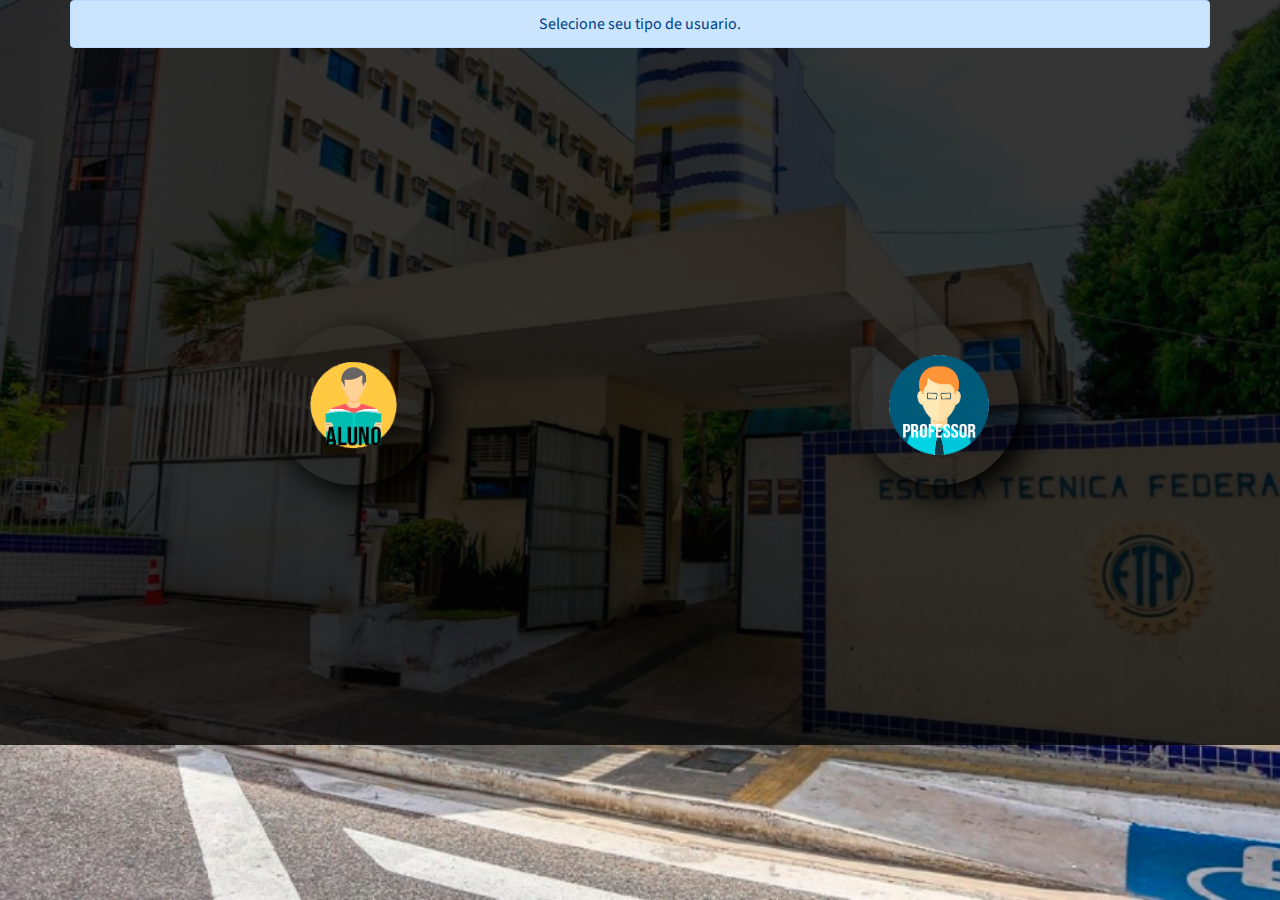
<file: index.html>
<!DOCTYPE html>
<html lang="pt-BR">
<head>
    <meta charset="UTF-8">
    <meta name="viewport" content="width=device-width, initial-scale=1.0">
    <meta http-equiv="X-UA-Compatible" content="ie=edge">
    <title>Início</title>
    <link rel="stylesheet" href="css/inicio.css">
    <link rel="stylesheet" href="css/bootstrap.css">
</head>
<body id="particles-js">
	   <div class="container">
	   <div class="alert alert-primary text-center" role="alert">
					Selecione seu tipo de usuario.
				</div>
            <div class="row">
				<div class="col py-3 px-lg-5">
					<div id="login-button">
						<a href="aluno/consulta.html"><img src="img/aluno.png"></img></a>
					</div>
				</div>
				<div class="col py-3 px-lg-5">	
					<div id="login-button">
						<a href="login_professor.html"> <img src="img/professor.png"></a>
					</div> 
				</div>    
			</div>
		</div>
</body>
<script src="js/main.js"></script>
</html>
</file>
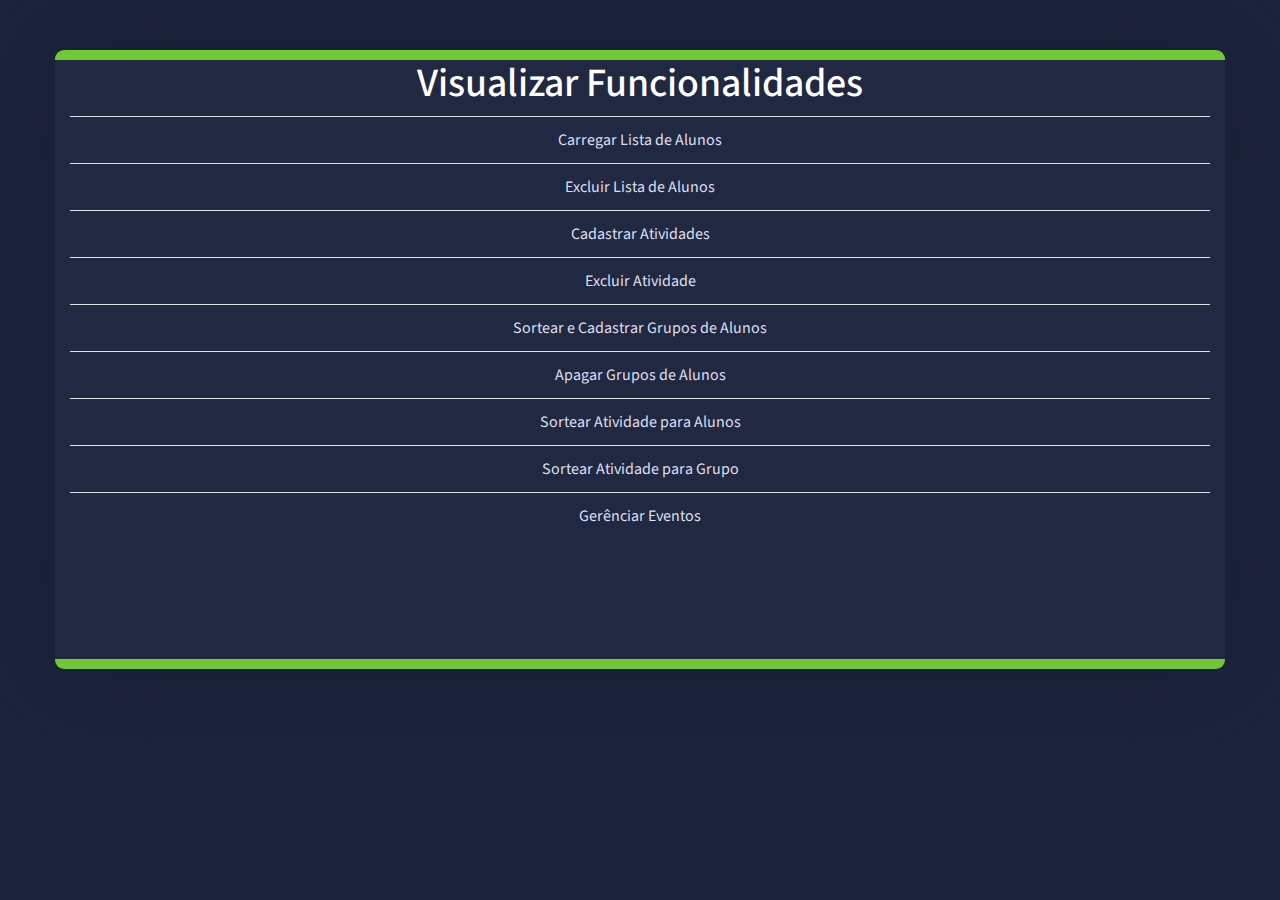
<file: funcionalidades.html>
<!DOCTYPE html>
<html lang="pt-BR">
<head>
    <meta charset="UTF-8">
    <meta name="viewport" content="width=device-width, initial-scale=1.0">
    <meta http-equiv="X-UA-Compatible" content="ie=edge">
    <title>Sistema de Auxílio ao Professor</title>
   <link rel="stylesheet" href="css/style.css">
    <link rel="stylesheet" href="css/bootstrap.css"> 



</head>
<body onload="verAlunoGrupo()">
  <div class="container">
    <h1 class="text-center">Visualizar Funcionalidades</h1>
    
    <table class="table table-hover">
            <tbody class="vizualizarFuncionalidades">
              <tr>
                <td><a href="aluno/index.html#myBtn">Carregar Lista de Alunos</a></td>
              </tr>
              <tr>
                <td><a href="aluno/index.html#myBtn">Excluir Lista de Alunos</a></td>
              </tr>
              <tr>
                <td><a href="atividades/cadastrar_atividade.html">Cadastrar Atividades</a></td>
              </tr>
              <tr>
                <td><a href="atividades/cadastrar_atividade.html">Excluir Atividade</a></td>
              </tr>
              <tr>
                <td><a href="grupo/index.html">Sortear e Cadastrar Grupos de Alunos</a></td>
              </tr>
              <tr>
                <td><a href="grupo/index.html">Apagar Grupos de Alunos</a></td>
              </tr>
              <tr>
                <td><a href="atividades/sorteio-aluno.html">Sortear Atividade para Alunos</a></td>
              </tr>
              <tr>
                <td><a href="grupo/grupo_atividade.html">Sortear Atividade para Grupo</a></td>
              </tr>
              <tr>
                <td><a href="eventos/index.html">Gerênciar Eventos</a></td>
              </tr>
            </tbody>
          </table>



    <!-- Trigger/Open The Modal -->

<br>
<div id="squares" class="col-md-12"></div>
<div class="footer">
 
</div>
</div>

</body>
</html>
</file>
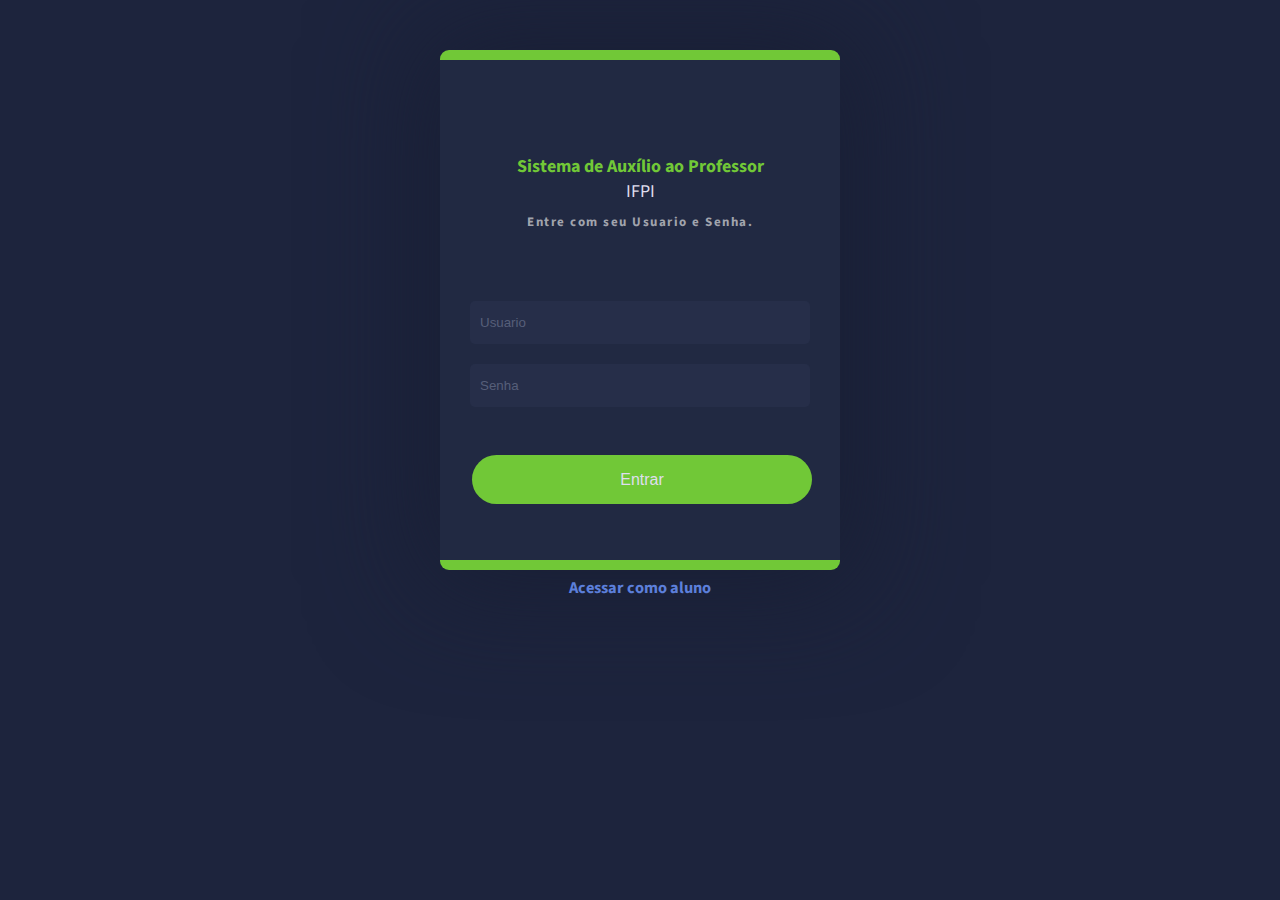
<file: login_professor.html>
<!DOCTYPE html>
<html lang="pt-BR">
<head>
    <meta charset="UTF-8">
    <meta name="viewport" content="width=device-width, initial-scale=1.0">
    <meta http-equiv="X-UA-Compatible" content="ie=edge">
    <title>Login - Sistema de Auxílio ao Professor</title>
    <link rel="stylesheet" href="css/login.css">
</head>
<body id="particles-js"></body>
<div class="animated bounceInDown">
  <div class="container">
    <span class="error animated tada" id="msg"></span>
    <form name="form1" class="box">
      <h4>Sistema de Auxílio ao Professor<br><span>IFPI</span></h4>
      <h5>Entre com seu Usuario e Senha.</h5>
        <input type="text" name="user" placeholder="Usuario" id="user" autocomplete="off">
        <input type="password" name="password" placeholder="Senha" id="password" autocomplete="off">
        
        <input type="button" value="Entrar" onclick="login()" class="btn1">
      </form>
  </div> 
    <div class="footer">
		  <a href="aluno/consulta.html"><h3>Acessar como aluno</h3></a>
    </div>
</div>
  
<script src="js/main.js"></script>
</html>
</file>
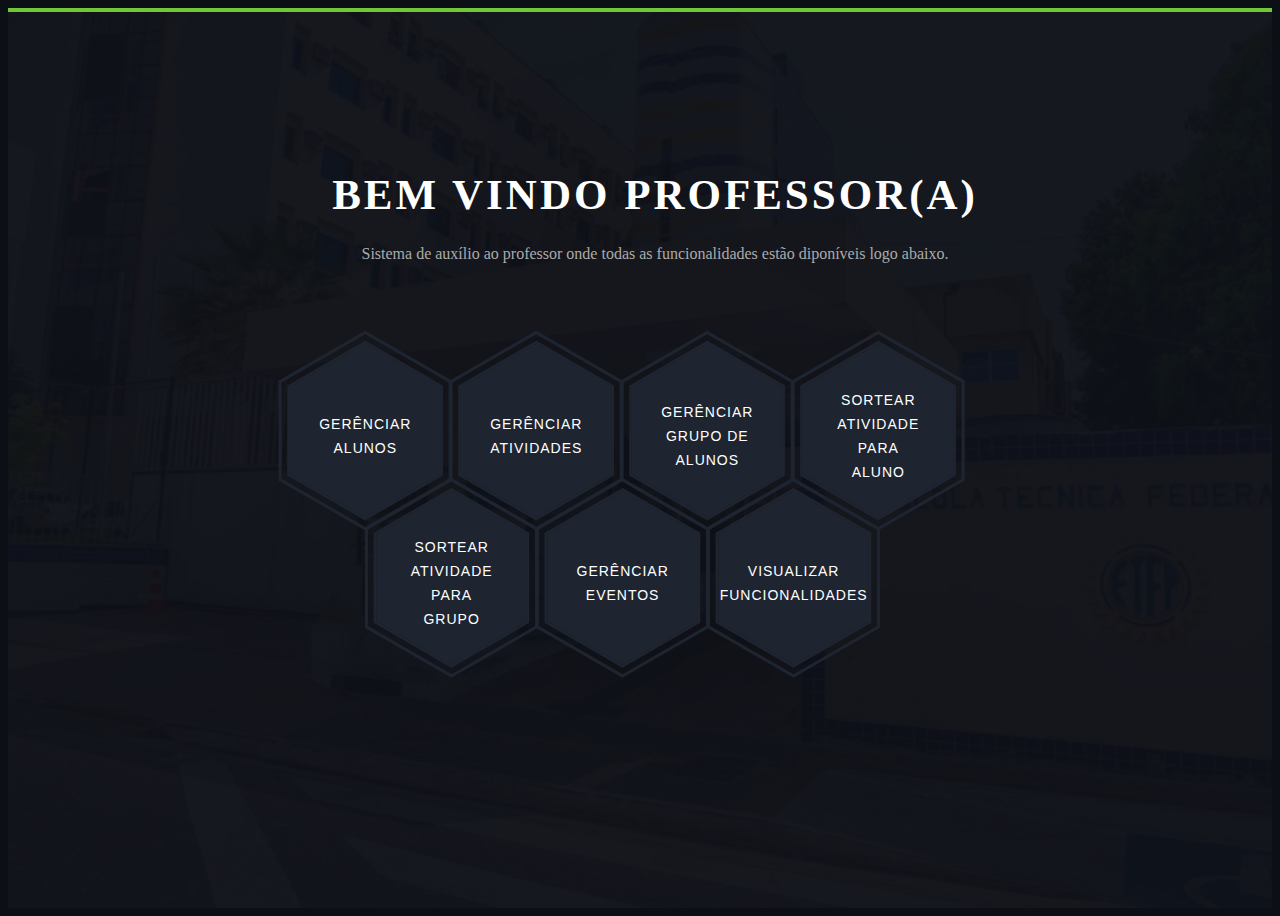
<file: menu_professor.html>
<!DOCTYPE html>
<html lang="pt-BR">
<head>
    <meta charset="UTF-8">
    <meta name="viewport" content="width=device-width, initial-scale=1.0">
    <meta http-equiv="X-UA-Compatible" content="ie=edge">
    <title>Menu Professor - Sistema de Auxílio ao Professor</title>

    <link rel="stylesheet" href="css/menu_professor.css">

    <link rel="stylesheet" href="css/bootstrap.css"> 



</head>
<body>
<main class="site-wrapper">
  <div class="pt-table desktop-768">
    <div class="pt-tablecell page-home relative" style="background-image: url(img/ifpi.jpg);
    background-position: center;
    background-size: cover;">
                    <div class="overlay"></div>

                    <div class="container">
                        <div class="row">
                            <div class="col-xs-12 col-md-offset-1 col-md-10 col-lg-offset-2 col-lg-8">
                                <div class="page-title  home text-center">
                                  <span class="heading-page">Bem Vindo Professor(a)</span>
                                    <p class="mt20">Sistema de auxílio ao professor onde todas as funcionalidades estão diponíveis logo abaixo.</p>
                                </div>

                                <div class="hexagon-menu clear">
                                    <div class="hexagon-item">
                                        <div class="hex-item">
                                            <div></div>
                                            <div></div>
                                            <div></div>
                                        </div>
                                        <div class="hex-item">
                                            <div></div>
                                            <div></div>
                                            <div></div>
                                        </div>
                                        <a href="aluno/index.html" class="hex-content">
                                            <span class="hex-content-inner">
                                                <span class="icon">
                                                    <i class="fa fa-universal-access"></i>
                                                </span>
                                                <span class="title">Gerênciar Alunos</span>
                                            </span>
                                            <svg viewBox="0 0 173.20508075688772 200" height="200" width="174" version="1.1" xmlns="http://www.w3.org/2000/svg"><path d="M86.60254037844386 0L173.20508075688772 50L173.20508075688772 150L86.60254037844386 200L0 150L0 50Z" fill="#1e2530"></path></svg>
                                        </a>
                                    </div>
                                    <div class="hexagon-item">
                                        <div class="hex-item">
                                            <div></div>
                                            <div></div>
                                            <div></div>
                                        </div>
                                        <div class="hex-item">
                                            <div></div>
                                            <div></div>
                                            <div></div>
                                        </div>
                                        <a href="atividades/cadastrar_atividade.html" class="hex-content">
                                            <span class="hex-content-inner">
                                                <span class="icon">
                                                    <i class="fa fa-bullseye"></i>
                                                </span>
                                                <span class="title">Gerênciar Atividades</span>
                                            </span>
                                            <svg viewBox="0 0 173.20508075688772 200" height="200" width="174" version="1.1" xmlns="http://www.w3.org/2000/svg"><path d="M86.60254037844386 0L173.20508075688772 50L173.20508075688772 150L86.60254037844386 200L0 150L0 50Z" fill="#1e2530"></path></svg>
                                        </a>
                                    </div>
                                    <div class="hexagon-item">
                                        <div class="hex-item">
                                            <div></div>
                                            <div></div>
                                            <div></div>
                                        </div>
                                        <div class="hex-item">
                                            <div></div>
                                            <div></div>
                                            <div></div>
                                        </div>
                                        <a href="grupo/index.html" class="hex-content">
                                            <span class="hex-content-inner">
                                                <span class="icon">
                                                    <i class="fa fa-braille"></i>
                                                </span>
                                                <span class="title">Gerênciar Grupo de Alunos</span>
                                            </span>
                                            <svg viewBox="0 0 173.20508075688772 200" height="200" width="174" version="1.1" xmlns="http://www.w3.org/2000/svg"><path d="M86.60254037844386 0L173.20508075688772 50L173.20508075688772 150L86.60254037844386 200L0 150L0 50Z" fill="#1e2530"></path></svg>
                                        </a>    
                                    </div>
                                    <div class="hexagon-item">
                                        <div class="hex-item">
                                            <div></div>
                                            <div></div>
                                            <div></div>
                                        </div>
                                        <div class="hex-item">
                                            <div></div>
                                            <div></div>
                                            <div></div>
                                        </div>
                                        <a href="atividades/sorteio-aluno.html" class="hex-content">
                                            <span class="hex-content-inner">
                                                <span class="icon">
                                                    <i class="fa fa-id-badge"></i>
                                                </span>
                                                <span class="title">Sortear Atividade Para Aluno</span>
                                            </span>
                                            <svg viewBox="0 0 173.20508075688772 200" height="200" width="174" version="1.1" xmlns="http://www.w3.org/2000/svg"><path d="M86.60254037844386 0L173.20508075688772 50L173.20508075688772 150L86.60254037844386 200L0 150L0 50Z" fill="#1e2530"></path></svg>
                                        </a>
                                    </div>
                                    <div class="hexagon-item">
                                        <div class="hex-item">
                                            <div></div>
                                            <div></div>
                                            <div></div>
                                        </div>
                                        <div class="hex-item">
                                            <div></div>
                                            <div></div>
                                            <div></div>
                                        </div>
                                        <a href="grupo/grupo_atividade.html" class="hex-content">
                                            <span class="hex-content-inner">
                                                <span class="icon">
                                                    <i class="fa fa-life-ring"></i>
                                                </span>
                                                <span class="title">Sortear Atividade Para Grupo</span>
                                            </span>
                                            <svg viewBox="0 0 173.20508075688772 200" height="200" width="174" version="1.1" xmlns="http://www.w3.org/2000/svg"><path d="M86.60254037844386 0L173.20508075688772 50L173.20508075688772 150L86.60254037844386 200L0 150L0 50Z" fill="#1e2530"></path></svg>
                                        </a>
                                    </div>
                                    <div class="hexagon-item">
                                        <div class="hex-item">
                                            <div></div>
                                            <div></div>
                                            <div></div>
                                        </div>
                                        <div class="hex-item">
                                            <div></div>
                                            <div></div>
                                            <div></div>
                                        </div>
                                        <a href="eventos/index.html" class="hex-content">
                                            <span class="hex-content-inner">
                                                <span class="icon">
                                                    <i class="fa fa-clipboard"></i>
                                                </span>
                                                <span class="title">Gerênciar Eventos</span>
                                            </span>
                                            <svg viewBox="0 0 173.20508075688772 200" height="200" width="174" version="1.1" xmlns="http://www.w3.org/2000/svg"><path d="M86.60254037844386 0L173.20508075688772 50L173.20508075688772 150L86.60254037844386 200L0 150L0 50Z" fill="#1e2530"></path></svg>
                                        </a>
                                    </div>
                                    <div class="hexagon-item">
                                        <div class="hex-item">
                                            <div></div>
                                            <div></div>
                                            <div></div>
                                        </div>
                                        <div class="hex-item">
                                            <div></div>
                                            <div></div>
                                            <div></div>
                                        </div>
                                        <a href="funcionalidades.html" class="hex-content">
                                            <span class="hex-content-inner">
                                                <span class="icon">
                                                    <i class="fa fa-map-signs"></i>
                                                </span>
                                                <span class="title">Visualizar Funcionalidades</span>
                                            </span>
                                            <svg viewBox="0 0 173.20508075688772 200" height="200" width="174" version="1.1" xmlns="http://www.w3.org/2000/svg"><path d="M86.60254037844386 0L173.20508075688772 50L173.20508075688772 150L86.60254037844386 200L0 150L0 50Z" fill="#1e2530"></path></svg>
                                        </a>
										
                                    </div>
                                </div>
                            </div>
                        </div>
                    </div>
                </div>
            </div>
  </main>


<div class="footer">
</div>




</body>
</html>
</file>
<file: css/menu_professor.css>
body {
  font-family: "Libre Baskerville", serif;
  font-weight: 400;
  font-size: 16px;
  line-height: 30px;
  background-color: #0c0f15;
  color: #ababab; }
.heading-page
{
      text-transform: uppercase;
    font-size: 43px;
    font-weight: bolder;
    letter-spacing: 3px;
    color: white;
}
a {
  color: inherit;
  -webkit-transition: all 0.3s ease 0s;
  -moz-transition: all 0.3s ease 0s;
  -o-transition: all 0.3s ease 0s;
  transition: all 0.3s ease 0s; }
  a:hover, a:focus {
    color: #ababab;
    text-decoration: none;
    outline: 0 none; }

h1, h2, h3,
h4, h5, h6 {
  color: #1e2530;
  font-family: "Open Sans", sans-serif;
  margin: 0;
  line-height: 1.3; }

p {
  margin-bottom: 20px; }
  p:last-child {
    margin-bottom: 0; }

/*
 * Selection color
 */
::-moz-selection {
  background-color: #71c837;
  color: #fff; }

::selection {
  background-color: #71c837;
  color: #fff; }

/*
 *  Reset bootstrap's default style
 */
.form-control::-webkit-input-placeholder,
::-webkit-input-placeholder {
  opacity: 1;
  color: inherit; }

.form-control:-moz-placeholder,
:-moz-placeholder {
  /* Firefox 18- */
  opacity: 1;
  color: inherit; }

.form-control::-moz-placeholder,
::-moz-placeholder {
  /* Firefox 19+ */
  opacity: 1;
  color: inherit; }

.form-control:-ms-input-placeholder,
:-ms-input-placeholder {
  opacity: 1;
  color: inherit; }

button, input, select,
textarea, label {
  font-weight: 400; }

.btn {
  -webkit-transition: all 0.3s ease 0s;
  -moz-transition: all 0.3s ease 0s;
  -o-transition: all 0.3s ease 0s;
  transition: all 0.3s ease 0s; }
  .btn:hover, .btn:focus, .btn:active:focus {
    outline: 0 none; }

.btn-primary {
  background-color: #71c837;
  border: 0;
  font-family: "Open Sans", sans-serif;
  font-weight: 700;
  height: 48px;
  line-height: 50px;
  padding: 0 42px;
  text-transform: uppercase; }
  .btn-primary:hover, .btn-primary:focus, .btn-primary:active, .btn-primary:active:focus {
    background-color: #71c837; }

.btn-border {
  border: 1px solid #d7d8db;
  display: inline-block;
  padding: 7px; }

/*
 *  CSS Helper Class
 */
.clear:before, .clear:after {
  content: " ";
  display: table; }

.clear:after {
  clear: both; }

.pt-table {
  display: table;
  width: 100%;
  height: -webkit-calc(100vh - 4px);
  height: -moz-calc(100vh - 4px);
  height: calc(100vh - 4px); }

.pt-tablecell {
  display: table-cell;
  vertical-align: middle; }

.overlay {
  position: absolute;
  left: 0;
  top: 0;
  width: 100%;
  height: 100%; }

.relative {
  position: relative; }

.primary,
.link:hover {
  color: #71c837; }

.no-gutter {
  margin-left: 0;
  margin-right: 0; }
  .no-gutter > [class^="col-"] {
    padding-left: 0;
    padding-right: 0; }

.flex {
  display: -webkit-box;
  display: -webkit-flex;
  display: -moz-flex;
  display: -ms-flexbox;
  display: flex; }

.flex-middle {
  -webkit-box-align: center;
  -ms-flex-align: center;
  -webkit-align-items: center;
  -moz-align-items: center;
  align-items: center; }

.space-between {
  -webkit-box-pack: justify;
  -ms-flex-pack: justify;
  -webkit-justify-content: space-between;
  -moz-justify-content: space-between;
  justify-content: space-between; }

.nicescroll-cursors {
  background: #71c837 !important; }

.preloader {
  bottom: 0;
  left: 0;
  position: fixed;
  right: 0;
  top: 0;
  z-index: 1000;
  display: -webkit-box;
  display: -webkit-flex;
  display: -moz-flex;
  display: -ms-flexbox;
  display: flex; }
  .preloader.active.hidden {
    display: none; }

.loading-mask {
  background-color: #71c837;
  height: 100%;
  left: 0;
  position: absolute;
  top: 0;
  width: 20%;
  -webkit-transition: all 0.6s cubic-bezier(0.61, 0, 0.6, 1) 0s;
  -moz-transition: all 0.6s cubic-bezier(0.61, 0, 0.6, 1) 0s;
  -o-transition: all 0.6s cubic-bezier(0.61, 0, 0.6, 1) 0s;
  transition: all 0.6s cubic-bezier(0.61, 0, 0.6, 1) 0s; }
  .loading-mask:nth-child(2) {
    left: 20%;
    -webkit-transition-delay: 0.1s;
    -moz-transition-delay: 0.1s;
    -o-transition-delay: 0.1s;
    transition-delay: 0.1s; }
  .loading-mask:nth-child(3) {
    left: 40%;
    -webkit-transition-delay: 0.2s;
    -moz-transition-delay: 0.2s;
    -o-transition-delay: 0.2s;
    transition-delay: 0.2s; }
  .loading-mask:nth-child(4) {
    left: 60%;
    -webkit-transition-delay: 0.3s;
    -moz-transition-delay: 0.3s;
    -o-transition-delay: 0.3s;
    transition-delay: 0.3s; }
  .loading-mask:nth-child(5) {
    left: 80%;
    -webkit-transition-delay: 0.4s;
    -moz-transition-delay: 0.4s;
    -o-transition-delay: 0.4s;
    transition-delay: 0.4s; }

.preloader.active.done {
  z-index: 0; }

.preloader.active .loading-mask {
  width: 0; }

/*------------------------------------------------
	Start Styling
-------------------------------------------------*/
.mt20{margin-top:20px;}
.site-wrapper {
  border-top: 4px solid #71c837; }

.page-close {
  font-size: 30px;
  position: absolute;
  right: 30px;
  top: 30px;
  z-index: 100; }

.page-title {
  margin-bottom: 75px; }
  .page-title img {
    margin-bottom: 20px; }
  .page-title h2 {
    font-size: 68px;
    margin-bottom: 25px;
    position: relative;
    z-index: 0;
    font-weight: 900;
    text-transform: uppercase; }
  .page-title p {
    font-size: 16px; }
  .page-title .title-bg {
    color: rgba(30, 37, 48, 0.07);
    font-size: 158px;
    left: 0;
    letter-spacing: 10px;
    line-height: 0.7;
    position: absolute;
    right: 0;
    top: 50%;
    z-index: -1;
    -webkit-transform: translateY(-50%);
    -moz-transform: translateY(-50%);
    -ms-transform: translateY(-50%);
    -o-transform: translateY(-50%);
    transform: translateY(-50%); }

.section-title {
  margin-bottom: 20px; }
  .section-title h3 {
    display: inline-block;
    position: relative; }
    .section-title h3::before, .section-title h3::after {
      content: "";
      height: 2px;
      position: absolute;
      bottom: 8px;
      left: -webkit-calc(100% + 14px);
      left: -moz-calc(100% + 14px);
      left: calc(100% + 14px); }
    .section-title h3::before {
      background-color: #1e2530;
      width: 96px;
      bottom: 14px; }
    .section-title h3::after {
      background-color: #71c837;
      width: 73px; }
  .section-title.light h3 {
    color: #fff; }
    .section-title.light h3::before {
      background-color: #fff; }

.page-nav {
  bottom: 40px;
  left: 0;
  position: absolute;
  right: 0; }
  .page-nav span {
    font-family: "Open Sans", sans-serif;
    font-size: 14px;
    font-weight: 500;
    line-height: 0.9;
    text-transform: uppercase; }

/*------------------------------------------------
    Home Page
-------------------------------------------------*/

.hexagon-item:first-child {
    margin-left: 0;
}

.page-home {
  background-position: center center;
  background-repeat: no-repeat;
  background-size: cover;
  vertical-align: middle; }
  .page-home .overlay {
    background-color: rgba(14, 17, 24, 0.97);
}

/* End of container */
.hexagon-item {
  cursor: pointer;
  width: 200px;
  height: 173.20508px;
  float: left;
  margin-left: -29px;
  z-index: 0;
  position: relative;
  -webkit-transform: rotate(30deg);
  -moz-transform: rotate(30deg);
  -ms-transform: rotate(30deg);
  -o-transform: rotate(30deg);
  transform: rotate(30deg); }
  .hexagon-item:first-child {
    margin-left: 0; }
  .hexagon-item:hover {
    z-index: 1; }
    .hexagon-item:hover .hex-item:last-child {
      opacity: 1;
      -webkit-transform: scale(1.3);
      -moz-transform: scale(1.3);
      -ms-transform: scale(1.3);
      -o-transform: scale(1.3);
      transform: scale(1.3); }
    .hexagon-item:hover .hex-item:first-child {
      opacity: 1;
      -webkit-transform: scale(1.2);
      -moz-transform: scale(1.2);
      -ms-transform: scale(1.2);
      -o-transform: scale(1.2);
      transform: scale(1.2); }
      .hexagon-item:hover .hex-item:first-child div:before,
      .hexagon-item:hover .hex-item:first-child div:after {
        height: 5px; }
    .hexagon-item:hover .hex-item div::before,
    .hexagon-item:hover .hex-item div::after {
      background-color: #71c837; }
    .hexagon-item:hover .hex-content svg {
      -webkit-transform: scale(0.97);
      -moz-transform: scale(0.97);
      -ms-transform: scale(0.97);
      -o-transform: scale(0.97);
      transform: scale(0.97); }

.page-home .hexagon-item:nth-last-child(1),
.page-home .hexagon-item:nth-last-child(2),
.page-home .hexagon-item:nth-last-child(3) {
  -webkit-transform: rotate(30deg) translate(87px, -80px);
  -moz-transform: rotate(30deg) translate(87px, -80px);
  -ms-transform: rotate(30deg) translate(87px, -80px);
  -o-transform: rotate(30deg) translate(87px, -80px);
  transform: rotate(30deg) translate(87px, -80px); }

.hex-item {
  position: absolute;
  top: 0;
  left: 50px;
  width: 100px;
  height: 173.20508px; }
  .hex-item:first-child {
    z-index: 0;
    -webkit-transform: scale(0.9);
    -moz-transform: scale(0.9);
    -ms-transform: scale(0.9);
    -o-transform: scale(0.9);
    transform: scale(0.9);
    -webkit-transition: all 0.3s cubic-bezier(0.165, 0.84, 0.44, 1);
    -moz-transition: all 0.3s cubic-bezier(0.165, 0.84, 0.44, 1);
    -o-transition: all 0.3s cubic-bezier(0.165, 0.84, 0.44, 1);
    transition: all 0.3s cubic-bezier(0.165, 0.84, 0.44, 1); }
  .hex-item:last-child {
    transition: all 0.3s cubic-bezier(0.19, 1, 0.22, 1);
    z-index: 1; }
  .hex-item div {
    box-sizing: border-box;
    position: absolute;
    top: 0;
    width: 100px;
    height: 173.20508px;
    -webkit-transform-origin: center center;
    -moz-transform-origin: center center;
    -ms-transform-origin: center center;
    -o-transform-origin: center center;
    transform-origin: center center; }
    .hex-item div::before, .hex-item div::after {
      background-color: #1e2530;
      content: "";
      position: absolute;
      width: 100%;
      height: 3px;
      -webkit-transition: all 0.3s cubic-bezier(0.165, 0.84, 0.44, 1) 0s;
      -moz-transition: all 0.3s cubic-bezier(0.165, 0.84, 0.44, 1) 0s;
      -o-transition: all 0.3s cubic-bezier(0.165, 0.84, 0.44, 1) 0s;
      transition: all 0.3s cubic-bezier(0.165, 0.84, 0.44, 1) 0s; }
    .hex-item div:before {
      top: 0; }
    .hex-item div:after {
      bottom: 0; }
    .hex-item div:nth-child(1) {
      -webkit-transform: rotate(0deg);
      -moz-transform: rotate(0deg);
      -ms-transform: rotate(0deg);
      -o-transform: rotate(0deg);
      transform: rotate(0deg); }
    .hex-item div:nth-child(2) {
      -webkit-transform: rotate(60deg);
      -moz-transform: rotate(60deg);
      -ms-transform: rotate(60deg);
      -o-transform: rotate(60deg);
      transform: rotate(60deg); }
    .hex-item div:nth-child(3) {
      -webkit-transform: rotate(120deg);
      -moz-transform: rotate(120deg);
      -ms-transform: rotate(120deg);
      -o-transform: rotate(120deg);
      transform: rotate(120deg); }

.hex-content {
  color: #fff;
  display: block;
  height: 180px;
  margin: 0 auto;
  position: relative;
  text-align: center;
  transform: rotate(-30deg);
  width: 156px; }
  .hex-content .hex-content-inner {
    left: 50%;
    margin: -3px 0 0 2px;
    position: absolute;
    top: 50%;
    -webkit-transform: translate(-50%, -50%);
    -moz-transform: translate(-50%, -50%);
    -ms-transform: translate(-50%, -50%);
    -o-transform: translate(-50%, -50%);
    transform: translate(-50%, -50%); }
  .hex-content .icon {
    display: block;
    font-size: 36px;
    line-height: 30px;
    margin-bottom: 11px; }
  .hex-content .title {
    display: block;
    font-family: "Open Sans", sans-serif;
    font-size: 14px;
    letter-spacing: 1px;
    line-height: 24px;
    text-transform: uppercase; }
  .hex-content svg {
    left: -7px;
    position: absolute;
    top: -13px;
    transform: scale(0.87);
    z-index: -1;
    -webkit-transition: all 0.3s cubic-bezier(0.165, 0.84, 0.44, 1) 0s;
    -moz-transition: all 0.3s cubic-bezier(0.165, 0.84, 0.44, 1) 0s;
    -o-transition: all 0.3s cubic-bezier(0.165, 0.84, 0.44, 1) 0s;
    transition: all 0.3s cubic-bezier(0.165, 0.84, 0.44, 1) 0s; }
  .hex-content:hover {
    color: #fff; }

.page-home .hexagon-item:nth-last-child(1), .page-home .hexagon-item:nth-last-child(2), .page-home .hexagon-item:nth-last-child(3) {
    -webkit-transform: rotate(30deg) translate(87px, -80px);
    -moz-transform: rotate(30deg) translate(87px, -80px);
    -ms-transform: rotate(30deg) translate(87px, -80px);
    -o-transform: rotate(30deg) translate(87px, -80px);
    transform: rotate(30deg) translate(87px, -80px);
}
/*------------------------------------------------
    Welcome Page
-------------------------------------------------*/
.author-image-large {
  position: absolute;
  right: 0;
  top: 0; }
  .author-image-large img {
    height: -webkit-calc(100vh - 4px);
    height: -moz-calc(100vh - 4px);
    height: calc(100vh - 4px); }


@media (min-width: 1200px)
{
.col-lg-offset-2 {
    margin-left: 16.66666667%;
}
}

@media (min-width: 1200px)
{
.col-lg-8 {
    width: 66.66666667%;
}
}

.hexagon-item:first-child {
    margin-left: 0;
}

.pt-table.desktop-768 .pt-tablecell {
    padding-bottom: 110px;
    padding-top: 60px;
}



.hexagon-item:hover .icon i
{
  color:#71c837;
  transition:0.6s;
  
}


.hexagon-item:hover .title
{
  -webkit-animation: focus-in-contract 0.5s cubic-bezier(0.250, 0.460, 0.450, 0.940) both;
	        animation: focus-in-contract 0.5s cubic-bezier(0.250, 0.460, 0.450, 0.940) both;
}
/***************************/

@-webkit-keyframes focus-in-contract {
  0% {
    letter-spacing: 1em;
    -webkit-filter: blur(12px);
            filter: blur(12px);
    opacity: 0;
  }
  100% {
    -webkit-filter: blur(0px);
            filter: blur(0px);
    opacity: 1;
  }
}
@keyframes focus-in-contract {
  0% {
    letter-spacing: 1em;
    -webkit-filter: blur(12px);
            filter: blur(12px);
    opacity: 0;
  }
  100% {
    -webkit-filter: blur(0px);
            filter: blur(0px);
    opacity: 1;
  }
}





@media only screen and (max-width: 767px)
{
.hexagon-item {
    float: none;
    margin: 0 auto 50px;
}
  .hexagon-item:first-child {
    margin-left: auto;
}
  
  .page-home .hexagon-item:nth-last-child(1), .page-home .hexagon-item:nth-last-child(2), .page-home .hexagon-item:nth-last-child(3) {
    -webkit-transform: rotate(30deg) translate(0px, 0px);
    -moz-transform: rotate(30deg) translate(0px, 0px);
    -ms-transform: rotate(30deg) translate(0px, 0px);
    -o-transform: rotate(30deg) translate(0px, 0px);
    transform: rotate(30deg) translate(0px, 0px);
}
  
}
</file>
<file: css/inicio.css>
/* CSS Libraries Used 

*Animate.css by Daniel Eden.
*FontAwesome 4.7.0
*Typicons

*/

@import url('https://fonts.googleapis.com/css?family=Source+Sans+Pro:300,400');

body, html {
  font-family: 'Source Sans Pro', sans-serif;
  padding: 0;
  margin: 0;
    background: rgba(3,3,3,.8);

}
html { 
  background: url(../img/ifpi.jpg) no-repeat center center fixed; 
  -webkit-background-size: cover;
  -moz-background-size: cover;
  -o-background-size: cover;
  background-size: cover;
  overflow: hidden;


}

img{
  display: block;
  margin: auto;
  width: 100%;
  height: auto;
}

#login-button{
  cursor: pointer;
  top: 0;
  left: 0;
  right: 0;
  bottom: 0;
  padding: 30px;
  margin: 50% 35%;
  width: 100px;
  height: 100px;
  border-radius: 50%;
  background: rgba(3,3,3, 0);
  overflow: hidden;
  box-shadow: 10px 10px 30px #000;}

/* Login container */
#container{
  position: absolute;
  top: 0;
  left: 0;
  right: 0;
  bottom: 0;
  margin: auto;
  width: 260px;
  height: 260px;
  border-radius: 5px;
  background: rgba(3,3,3,0.25);
  box-shadow: 1px 1px 50px #000;
  display: none;
}



/* Heading */
h1{
  font-family: 'Open Sans Condensed', sans-serif;
  position: relative;
  margin-top: 0px;
  text-align: center;
  font-size: 40px;
  color: #ddd;
  text-shadow: 3px 3px 10px #000;
}
</file>
<file: css/style.css>
/* CSS Libraries Used 

*Animate.css by Daniel Eden.
*FontAwesome 4.7.0
*Typicons

*/

@import url('https://fonts.googleapis.com/css?family=Source+Sans+Pro:300,400');

body, html {
  font-family: 'Source Sans Pro', sans-serif;
  background-color: #1d243d;
  padding: 0;
  margin: 0;
  color: #fff;
}
.divEstilizada{
  background-color: #3b476b;
  width: 100px;
  height: 50px;
  display: inline-table;
  margin: 2px;

}
.size-big{
  font-size: 15px;
}


#squares{
    display: inline-flex;
}

.novo{
    width: 250px;
    height: 250px;
    background-color: #79A6FE
}

.text-center{
    text-align: center;
}
#particles-js {
  position: absolute;
  width: 100%;
  height: 100%;
}

.container{
  margin: 0;
  top: 50px;
  left: 50%;
  position: absolute;
  text-align: center;
  transform: translateX(-50%);
  background-color: rgb( 33, 41, 66 );
  border-radius: 9px;
  border-top: 10px solid #71c837;
  border-bottom: 10px solid #71c837;
  width: 400px;

  box-shadow: 1px 1px 108.8px 19.2px rgb(25,31,53);
}

.box h4 {
  font-family: 'Source Sans Pro', sans-serif;
  color: #71c837; 
  font-size: 18px;
  margin-top:94px;;
}

.box h4 span {
  color: #dfdeee;
  font-weight: lighter;
}

.box h5 {
  font-family: 'Source Sans Pro', sans-serif;
  font-size: 13px;
  color: #a1a4ad;
  letter-spacing: 1.5px;
  margin-top: -15px;
  margin-bottom: 70px;
}

.box input[type = "text"],.box input[type = "password"] {
  display: block;
  margin: 20px auto;
  background: #262e49;
  border: 0;
  border-radius: 5px;
  padding: 14px 10px;
  width: 320px;
  outline: none;
  color: #fff;
  transition: all .2s ease-out;
}
::-webkit-input-placeholder {
  color: #565f79;
}

.box input[type = "text"]:focus,.box input[type = "password"]:focus {
  border: 1px solid #79A6FE;
}

a{
  color: #5c7fda;
  text-decoration: none;
}

a:hover {
  text-decoration: underline;
}

 label input[type = "checkbox"] {
  display: none; /* hide the default checkbox */
}

/* style the artificial checkbox */
label span {
  height: 13px;
  width: 13px;
  border: 2px solid #464d64;
  border-radius: 2px;
  display: inline-block;
  position: relative;
  cursor: pointer;
  float: left;
  left: 7.5%;
}

.btn1 {
  border:0;
  background: #ed3237;
  color: #dfdeee;
  border-radius: 100px;
  width: 340px;
  height: 49px;
  font-size: 16px;
  position: absolute;
  top: 79%;
  left: 8%;
  transition: 0.3s;
  cursor: pointer;
}

.btn1:hover {
  background: #fff;
  color: #000;
}

.rmb {
  position: absolute;
  margin-left: -154px;
  margin-top: 1px;
  color: #dfdeee;
  font-size: 13px;
}

.forgetpass {
  position: relative;
  float: right;
  right: 28px;
}

.dnthave{
    position: absolute;
    top: 92%;
    left: 24%;
}

[type=checkbox]:checked + span:before {/* <-- style its checked state */
    font-family: FontAwesome;
    font-size: 16px;
    content: "\f00c";
    position: absolute;
    top: -4px;
    color: #896cec;
    left: -1px;
    width: 13px;
}

.typcn {
  position: absolute;
  left: 339px;
  top: 282px;
  color: #3b476b;
  font-size: 22px;
  cursor: pointer;
}      

.typcn.active {
  color: #7f60eb;
}

.error {
  background: #ff3333;
  text-align: center;
  width: 337px;
  height: 20px;
  padding: 2px;
  border: 0;
  border-radius: 5px;
  margin: 10px auto 10px;
  position: absolute;
  top: 31%;
  left: 7.2%;
  color: white;
  display: none;
}

.footer {
    position: relative;
    left: 0;
    bottom: 0;
    padding: 30px 0 ;
    width: 100%;
    color: #78797d;
    font-size: 14px;
    text-align: center;
}

.footer .fa {
  color: #7f5feb;;
}

.modal {
    display: none; /* Hidden by default */
    position: fixed; /* Stay in place */
    z-index: 1; /* Sit on top */
    padding-top: 100px; /* Location of the box */
    left: 0;
    top: 0;
    width: 100%; /* Full width */
    height: 100%; /* Full height */
    overflow: auto; /* Enable scroll if needed */
    background-color: rgb(0,0,0); /* Fallback color */
    background-color: rgba(0,0,0,0.4); /* Black w/ opacity */
    margin: auto;
  }

.modalListaAlunos {
    display: none; /* Hidden by default */
    position: fixed; /* Stay in place */
    z-index: 1; /* Sit on top */
    padding-top: 100px; /* Location of the box */
    left: 0;
    top: 0;
    width: 100%; /* Full width */
    height: 100%; /* Full height */
    overflow: auto; /* Enable scroll if needed */
    background-color: rgb(0,0,0); /* Fallback color */
    background-color: rgba(0,0,0,0.4); /* Black w/ opacity */
    margin: auto;
  }
  
  /* Modal Content */
  .modal-content {
    background-color: #fefefe;
    margin: auto;
    padding: 20px;
    border: 1px solid #ff3333;
    width: 70%;
    color: #000;
  }

.vizualizarFuncionalidades a{
color: #dfdeee;
}

.vizualizarFuncionalidades a:hover{
color:#dfdeee ;
font-weight: bold;
}
</file>
<file: css/login.css>
/* CSS Libraries Used 

*Animate.css by Daniel Eden.
*FontAwesome 4.7.0
*Typicons

*/

@import url('https://fonts.googleapis.com/css?family=Source+Sans+Pro:300,400');

body, html {
  font-family: 'Source Sans Pro', sans-serif;
  background-color: #1d243d;
  padding: 0;
  margin: 0;
}

#particles-js {
  position: absolute;
  width: 100%;
  height: 100%;
}

.container{
  margin: 0;
  top: 50px;
  left: 50%;
  position: absolute;
  text-align: center;
  transform: translateX(-50%);
  background-color: rgb( 33, 41, 66 );
  border-radius: 9px;
  border-top: 10px solid #71c837;
  border-bottom: 10px solid #71c837;
  width: 400px;
  height: 500px;
  box-shadow: 1px 1px 108.8px 19.2px rgb(25,31,53);
}

.box h4 {
  font-family: 'Source Sans Pro', sans-serif;
  color: #71c837; 
  font-size: 18px;
  margin-top:94px;;
}

.box h4 span {
  color: #dfdeee;
  font-weight: lighter;
}

.box h5 {
  font-family: 'Source Sans Pro', sans-serif;
  font-size: 13px;
  color: #a1a4ad;
  letter-spacing: 1.5px;
  margin-top: -15px;
  margin-bottom: 70px;
}

.box input[type = "text"],.box input[type = "password"] {
  display: block;
  margin: 20px auto;
  background: #262e49;
  border: 0;
  border-radius: 5px;
  padding: 14px 10px;
  width: 320px;
  outline: none;
  color: #fff;
  transition: all .2s ease-out;
}
::-webkit-input-placeholder {
  color: #565f79;
}

.box input[type = "text"]:focus,.box input[type = "password"]:focus {
  border: 1px solid #79A6FE;
}

a{
  color: #5c7fda;
  text-decoration: none;
}

a:hover {
  text-decoration: underline;
}

 label input[type = "checkbox"] {
  display: none; /* hide the default checkbox */
}

/* style the artificial checkbox */
label span {
  height: 13px;
  width: 13px;
  border: 2px solid #464d64;
  border-radius: 2px;
  display: inline-block;
  position: relative;
  cursor: pointer;
  float: left;
  left: 7.5%;
}

.btn1 {
  border:0;
  background: #71c837;
  color: #dfdeee;
  border-radius: 100px;
  width: 340px;
  height: 49px;
  font-size: 16px;
  position: absolute;
  top: 79%;
  left: 8%;
  transition: 0.3s;
  cursor: pointer;
}

.btn1:hover {
  background: #fff;
  color: #000;
}

.rmb {
  position: absolute;
  margin-left: -154px;
  margin-top: 1px;
  color: #dfdeee;
  font-size: 13px;
}

.forgetpass {
  position: relative;
  float: right;
  right: 28px;
}

.dnthave{
    position: absolute;
    top: 92%;
    left: 24%;
}

[type=checkbox]:checked + span:before {/* <-- style its checked state */
    font-family: FontAwesome;
    font-size: 16px;
    content: "\f00c";
    position: absolute;
    top: -4px;
    color: #896cec;
    left: -1px;
    width: 13px;
}

.typcn {
  position: absolute;
  left: 339px;
  top: 282px;
  color: #3b476b;
  font-size: 22px;
  cursor: pointer;
}      

.typcn.active {
  color: #7f60eb;
}

.error {
  background: #ff3333;
  text-align: center;
  width: 337px;
  height: 20px;
  padding: 2px;
  border: 0;
  border-radius: 5px;
  margin: 10px auto 10px;
  position: absolute;
  top: 31%;
  left: 7.2%;
  color: white;
  display: none;
}

.footer {
    position: relative;
    left: 0;
    bottom: 0;
    top: 560px;
    width: 100%;
    color: #78797d;
    font-size: 14px;
    text-align: center;
}

.footer .fa {
  color: #7f5feb;;
}
</file>
